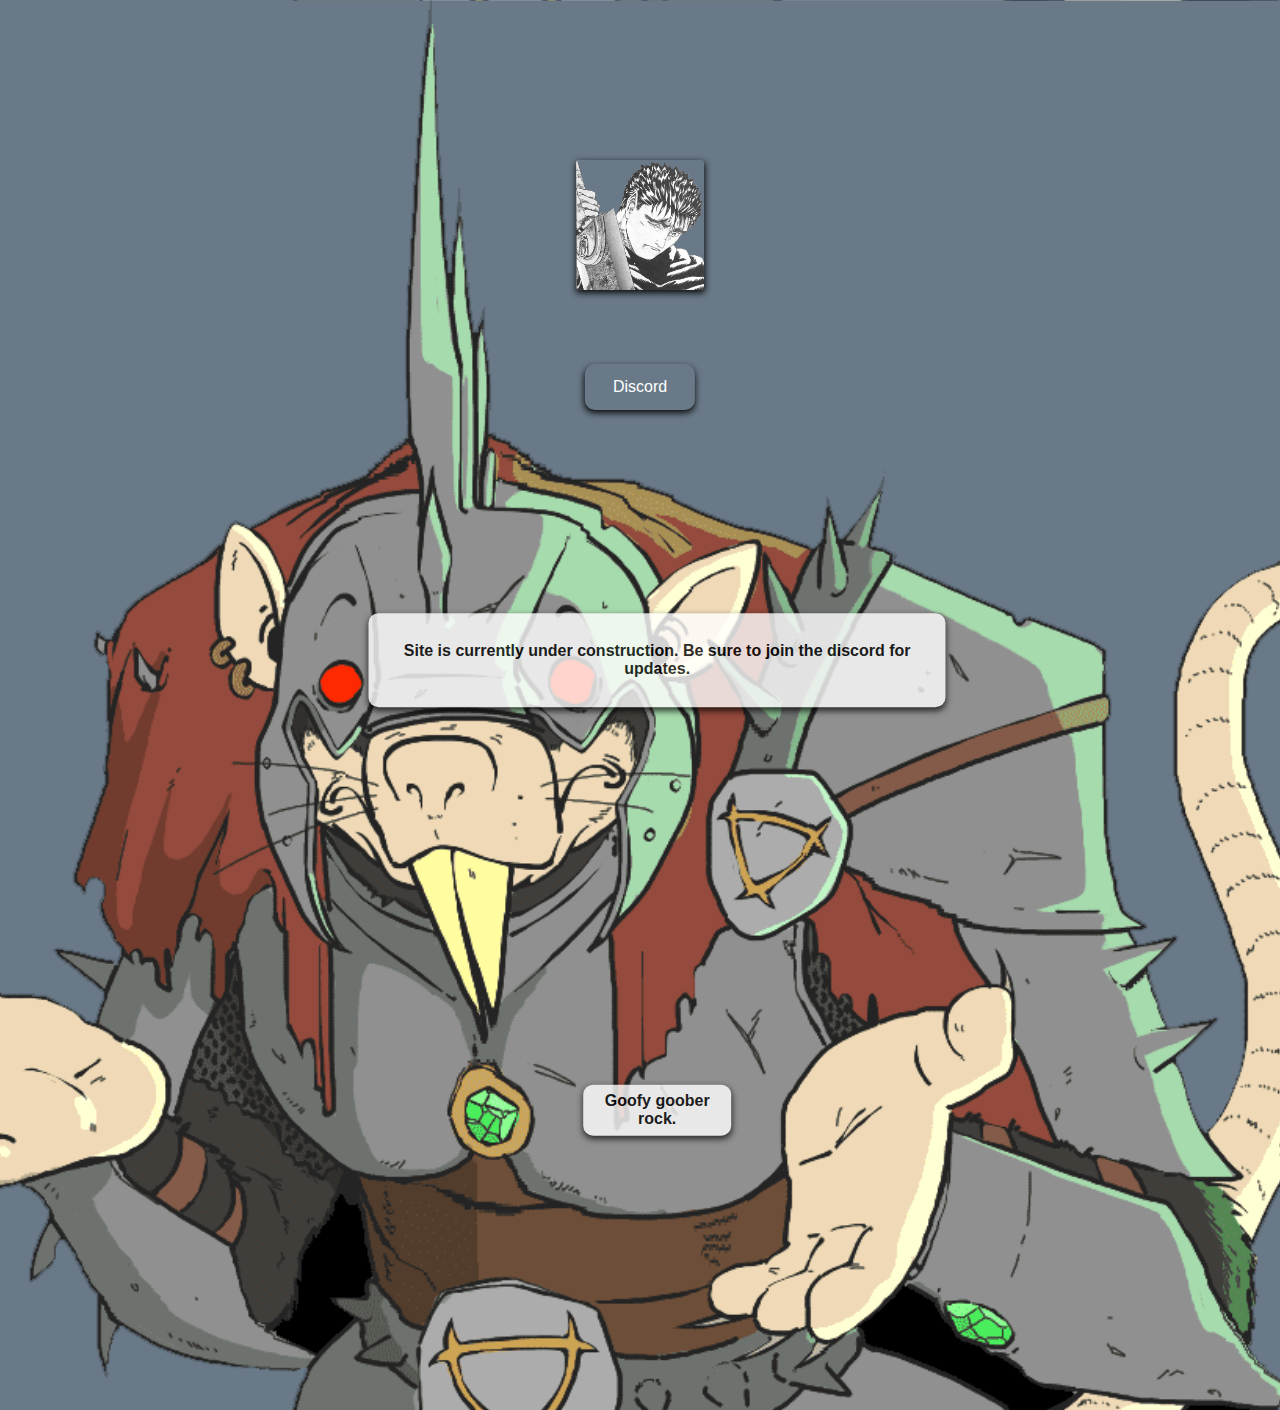
<file: index.html>
<!DOCTYPE html>
<html>
<head>
	<title>Realms at War</title>
	<link rel="icon" href="favicon.ico">
	<link rel="stylesheet" type="text/css" href="KaiserStyle.css">
	<h1>
	<IMG class="ri" src="neat.png">
	</h1>
	<h2>
		<link href="https://fonts.googleapis.com/css?family=Monoton" rel="stylesheet">
	</h2>
</head>
<body>
	<body style="background-color:#697987;">
	<button onclick="window.location.href = 'https://discord.com/invite/5rhsgmEdtW'" class="btn success">Discord</button>


	<div class = transbox>
		<p>
			Site is currently under construction. Be sure to join the discord for updates.
		</p>
	</div>

	<div class = transbox2>
		<p>
			Goofy goober rock.
		</p>
	</div>

</body>
</html>
</file>
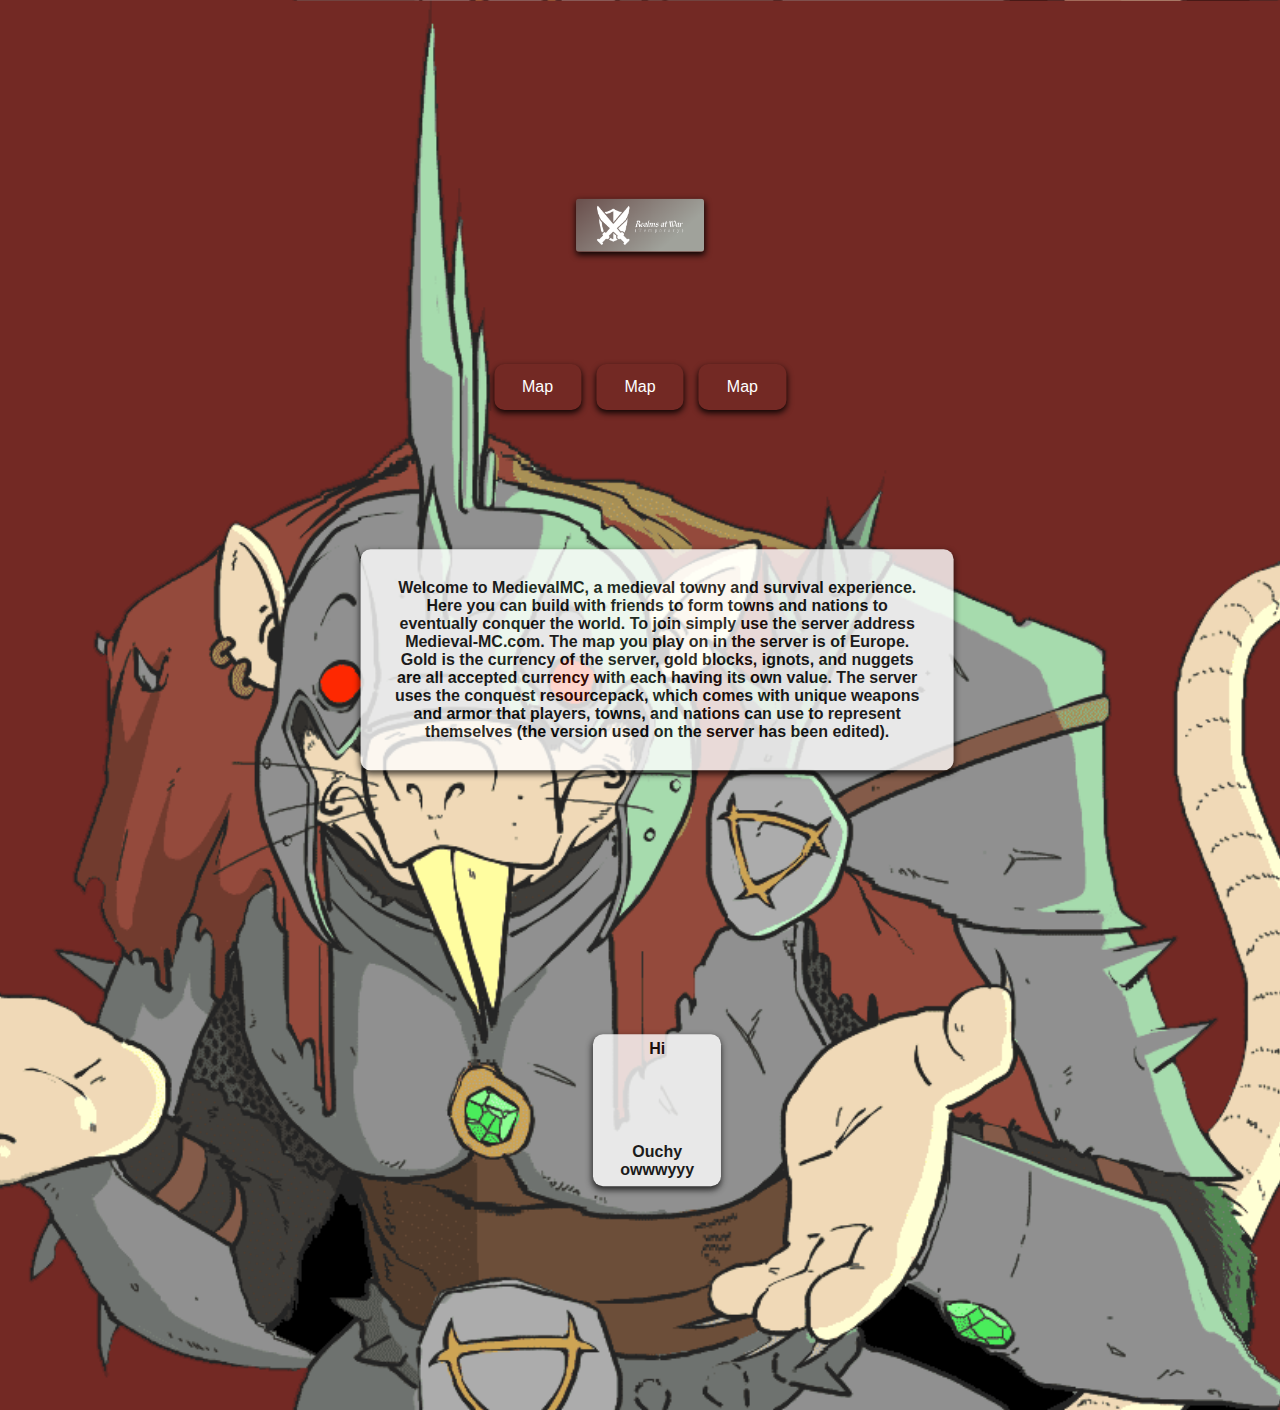
<file: ariokaiser.github.io.html>
<!DOCTYPE html>
<html>
<head>
	<body style="background-color:#732924;">
	<title>MedievalMC</title>
	<link rel="shortcut icon" type="image/x-icon" href="favicon.ico" />
	<link rel="stylesheet" type="text/css" href="KaiserStyle.css">
	<h1>
	<IMG class="ri" src="cover.png">
	</h1>
	<h2>
		<link href="https://fonts.googleapis.com/css?family=Monoton" rel="stylesheet">
	</h2>
</head>
<body>
	<button onclick="window.location.href = 'http://108.170.21.42:8123/'" class="btn success">Map</button>
	<button onclick="window.location.href = 'http://108.170.21.42:8123/'" class="btn2 success">Map</button>
	<button onclick="window.location.href = 'http://108.170.21.42:8123/'" class="btn3 success">Map</button>


	<div class = transbox>
		<p>
			Welcome to MedievalMC, a medieval towny and survival experience. Here you can build with friends to form towns and nations to eventually conquer the world. To join simply use the server address Medieval-MC.com. The map you play on in the server is of Europe. Gold is the currency of the server, gold blocks, ignots, and nuggets are all accepted currency with each having its own value. The server uses the conquest resourcepack, which comes with unique weapons and armor that players, towns, and nations can use to represent themselves (the version used on the server has been edited).
		</p>
	</div>

	<div class = transbox2>
		<p>
			Hi
		</p>
		<br>
		<br>
		<br>
		<br>
		<p>
			Ouchy
			owwwyyy
		</p>
	</div>

</body>
</html>
</file>
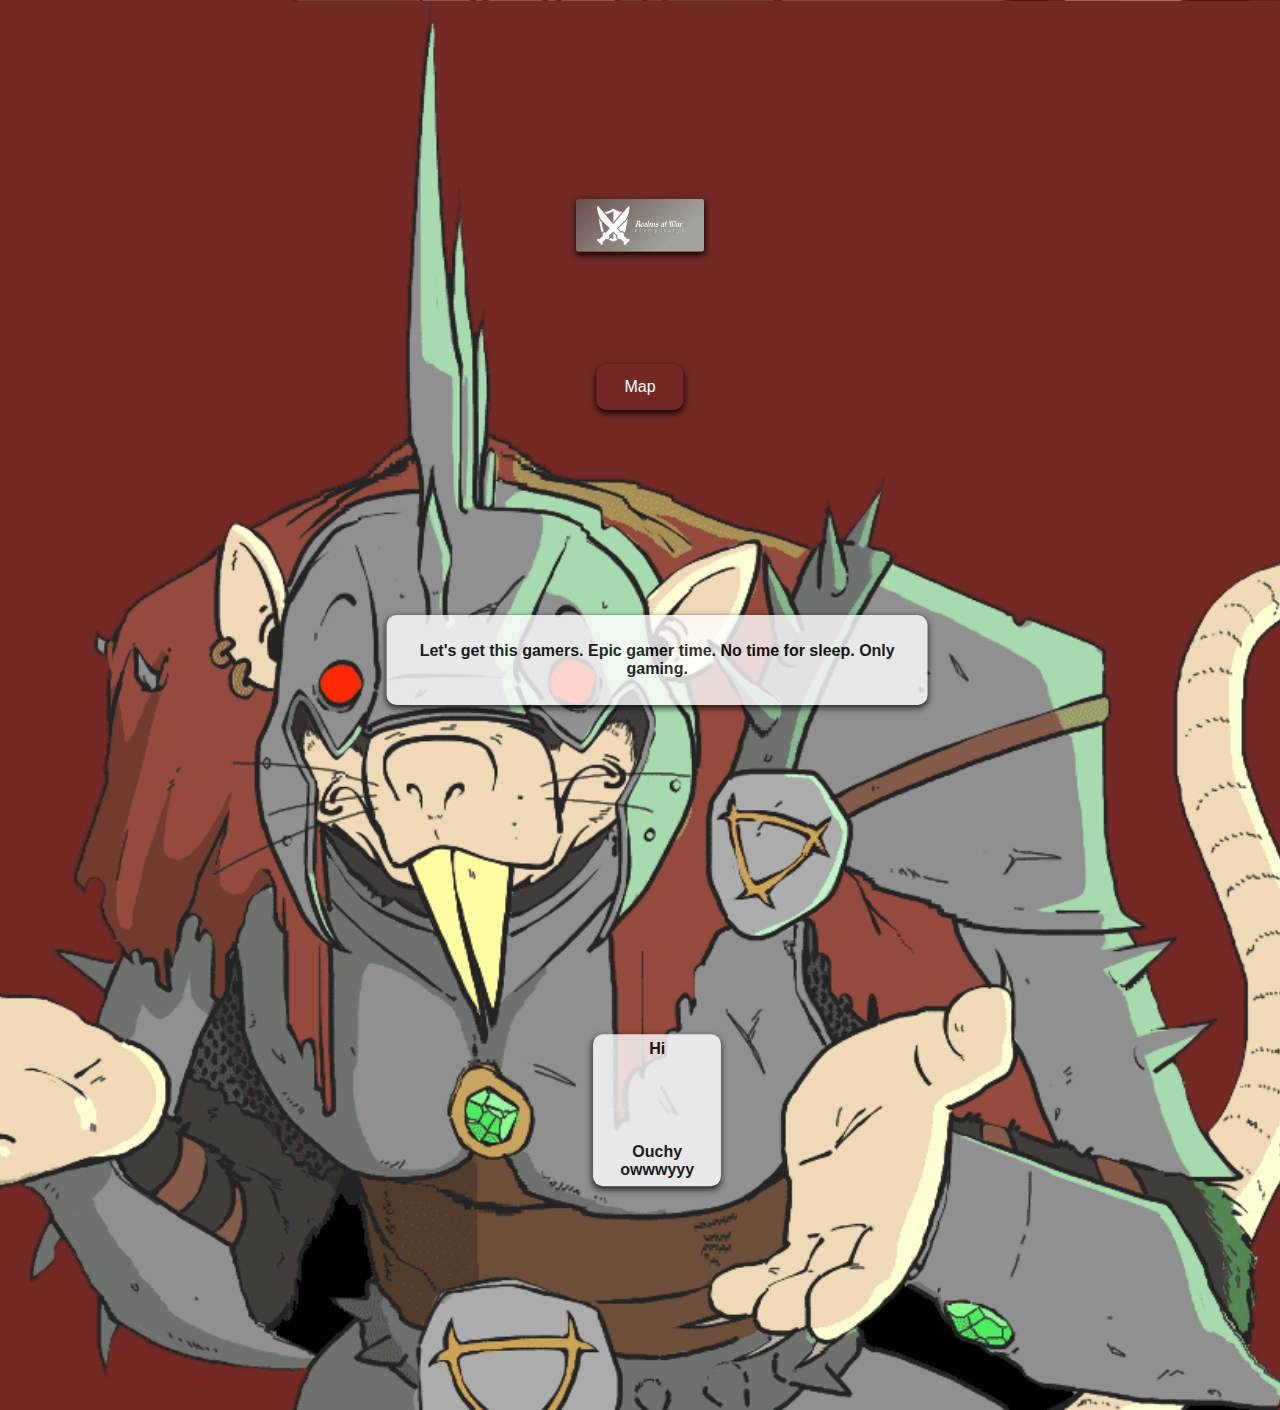
<file: MMC.html>
<!DOCTYPE html>
<html>
<head>
	<body style="background-color:#732924;">
	<title>MedievalMC</title>
	<link rel="shortcut icon" type="image/x-icon" href="favicon.ico" />
	<link rel="stylesheet" type="text/css" href="KaiserStyle.css">
	<h1>
	<IMG class="ri" src="cover.png">
	</h1>
	<h2>
		<link href="https://fonts.googleapis.com/css?family=Monoton" rel="stylesheet">
	</h2>
</head>
<body>
	<button onclick="window.location.href = 'http://108.170.21.42:8123/'" class="btn success">Map</button>
	<div class = transbox>
		<p>
			Let's get this gamers.
			Epic gamer time.



			No time for sleep.
			Only gaming.
		</p>
	</div>

	<div class = transbox2>
		<p>
			Hi
		</p>
		<br>
		<br>
		<br>
		<br>
		<p>
			Ouchy
			owwwyyy
		</p>
	</div>
</body>
</html>
</file>
<file: KaiserStyle.css>
*{
	text-align: center;
}

a {
	color: white;
	font-size: 100px;
	cursor: pointer;
	text-transform: uppercase;
	line-height: 1px;
	font-family: 'Monoton', cursive;
	text-decoration: none;
	font-weight: bold;
}

a:hover {
	color: red;
}

p {
	color: white;
	font-family: 'Roboto Condensed', sans-serif;
}

span {
	font-size: 50px;

}

h1 {
	color:white;
	align-items: center;
}

body {
    background-image: url("idk.png");
 	background-color: #cccccc;
    height: 1381px;
    width: 1800px;
  	background-position: center;
 	background-repeat: : no-repeat;
 	background-size: cover;
}

img.ri
{
	position: absolute;
	max-width: 10%;
	top: 10%;
	left: 10%;
	border-radius: 3px;
	box-shadow: 0 3px 6px rgba(0,0,0,0.9);
}

img.ri:empty
{
	top: 25%;
	left: 50%;
	-webkit-transform: translate(-50%, -50%);
	-moz-transform: translate(-50%, -50%);
	-ms-transform: translate(-50%, -50%);
	-o-transform: translate(-50%, -50%);
	transform: translate(-50%, -50%);
}

@media screen and (orientation: portrait) {
  img.ri { max-width: 90%; }
}

@media screen and (orientation: landscape) {
  img.ri { max-height: 90%; }
}

div.transbox {
  margin: 30px;
  background-color: #ffffff;
  opacity: 0.8;
  filter: alpha(opacity=60); /* For IE8 and earlier */
  position: absolute;
  max-width: 80%;
  border-radius: 10px;
  box-shadow: 0 3px 6px rgba(0,0,0,0.9);
  top: 70%;
  left: 49%;
  -webkit-transform: translate(-50%, -50%);
  -moz-transform: translate(-50%, -50%);
  -ms-transform: translate(-50%, -50%);
  -o-transform: translate(-50%, -50%);
  transform: translate(-50%, -50%);
}

div.transbox p {
  margin: 5%;
  font-weight: bold;
  color: #000000;
}

div.transbox2 {
  margin: 30px;
  background-color: #ffffff;
  opacity: 0.8;
  filter: alpha(opacity=60); /* For IE8 and earlier */
  position: absolute;
  max-width: 80%;
  border-radius: 10px;
  box-shadow: 0 3px 6px rgba(0,0,0,0.9);
  top: 120%;
  left: 49%;
  -webkit-transform: translate(-50%, -50%);
  -moz-transform: translate(-50%, -50%);
  -ms-transform: translate(-50%, -50%);
  -o-transform: translate(-50%, -50%);
  transform: translate(-50%, -50%);
}

div.transbox2 p {
  margin: 5%;
  font-weight: bold;
  color: #000000;
}

.btn {
  border: none;
  background-color: inherit;
  padding: 14px 28px;
  font-size: 16px;
  cursor: pointer;
  display: inline-block;
  position: absolute;
  max-width: 80%;
  border-radius: 10px;
  box-shadow: 0 3px 6px rgba(0,0,0,0.9);
  top: 43%;
  left: 50%;
  -webkit-transform: translate(-50%, -50%);
  -moz-transform: translate(-50%, -50%);
  -ms-transform: translate(-50%, -50%);
  -o-transform: translate(-50%, -50%);
  transform: translate(-50%, -50%);
}

/* On mouse-over */
.btn:hover {background: #eee;}

.success {color: white;}

.btn2 {
  border: none;
  background-color: inherit;
  padding: 14px 28px;
  font-size: 16px;
  cursor: pointer;
  display: inline-block;
  position: absolute;
  max-width: 80%;
  border-radius: 10px;
  box-shadow: 0 3px 6px rgba(0,0,0,0.9);
  top: 43%;
  left: 42%;
  -webkit-transform: translate(-50%, -50%);
  -moz-transform: translate(-50%, -50%);
  -ms-transform: translate(-50%, -50%);
  -o-transform: translate(-50%, -50%);
  transform: translate(-50%, -50%);
}

/* On mouse-over */
.btn2:hover {background: #eee;}

.btn3 {
  border: none;
  background-color: inherit;
  padding: 14px 28px;
  font-size: 16px;
  cursor: pointer;
  display: inline-block;
  position: absolute;
  max-width: 80%;
  border-radius: 10px;
  box-shadow: 0 3px 6px rgba(0,0,0,0.9);
  top: 43%;
  left: 58%;
  -webkit-transform: translate(-50%, -50%);
  -moz-transform: translate(-50%, -50%);
  -ms-transform: translate(-50%, -50%);
  -o-transform: translate(-50%, -50%);
  transform: translate(-50%, -50%);
}

/* On mouse-over */
.btn3:hover {background: #eee;}
</file>
